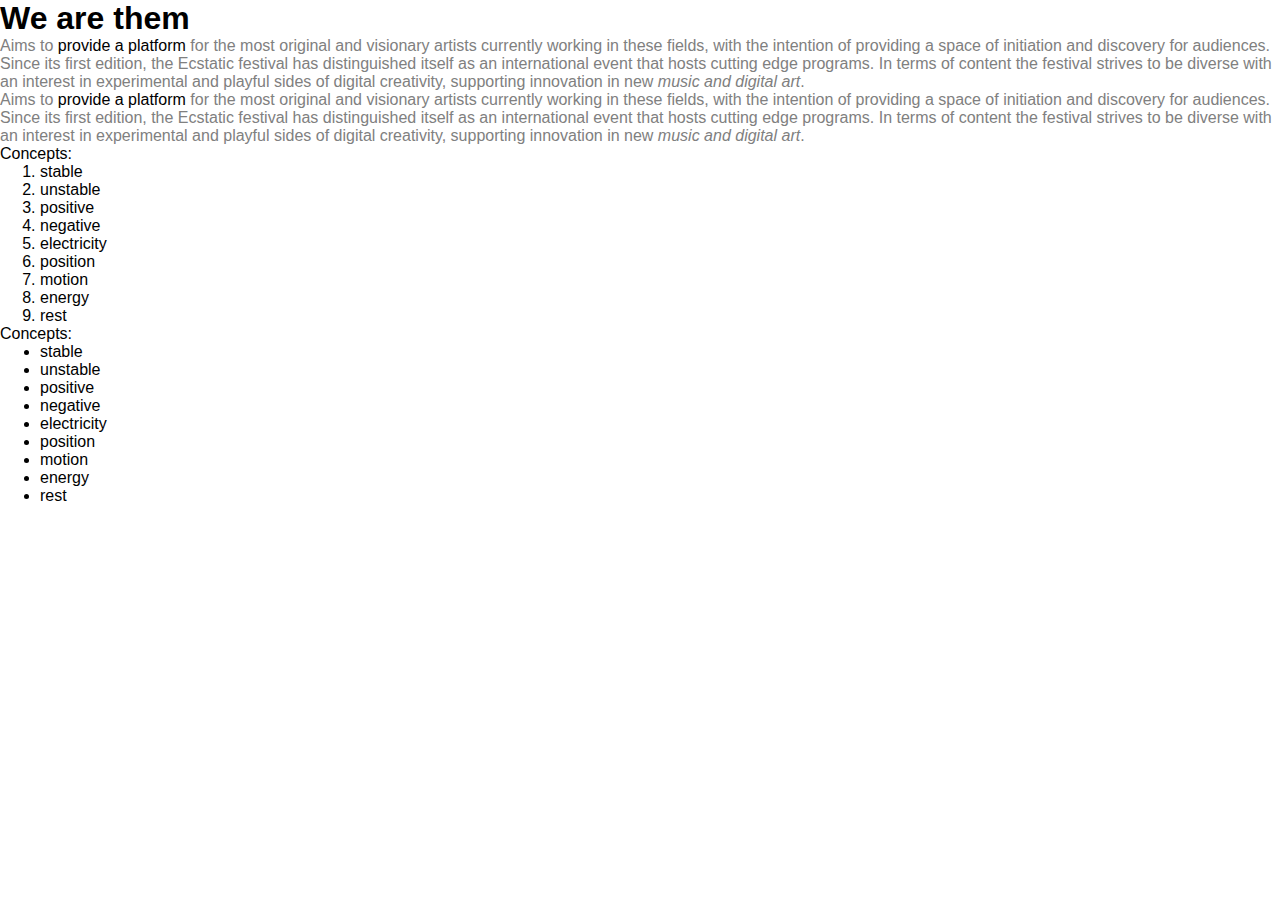
<file: ejemplo01-html-y-css-basico/index.html>
<!DOCTYPE html>
<html>
	<head>
		<meta charset="UTF-8">
		<meta name="viewport" content="width=device-width, initial-scale=1.0, maximum-scale=1">
		<link rel="stylesheet" href="style.css" type="text/css">

		<title>We are them 2020 | Coming soon</title>

	</head>
	<body>
		<h1>We are them</h1>

		<p>Aims to <strong>provide a platform</strong> for the most original and visionary artists currently working in these fields, with the intention of providing a space of initiation and discovery for audiences. Since its first edition, the Ecstatic festival has distinguished itself as an international event that hosts cutting edge programs. In terms of content the festival strives to be diverse with an interest in experimental and playful sides of digital creativity, supporting innovation in new <em>music and digital art</em>.</p>

		<p>Aims to <strong>provide a platform</strong> for the most original and visionary artists currently working in these fields, with the intention of providing a space of initiation and discovery for audiences. Since its first edition, the Ecstatic festival has distinguished itself as an international event that hosts cutting edge programs. In terms of content the festival strives to be diverse with an interest in experimental and playful sides of digital creativity, supporting innovation in new <em>music and digital art</em>.</p>

		Concepts:
		<ol>
			<li>stable</li>
			<li>unstable</li>
			<li>positive</li>
			<li>negative</li>
			<li>electricity</li>
			<li>position</li>
			<li>motion</li>
			<li>energy</li>
			<li>rest</li>
		</ol>


		Concepts:
		<ul>
			<li>stable</li>
			<li>unstable</li>
			<li>positive</li>
			<li>negative</li>
			<li>electricity</li>
			<li>position</li>
			<li>motion</li>
			<li>energy</li>
			<li>rest</li>
		</ul>
	</body>
</html>
</file>
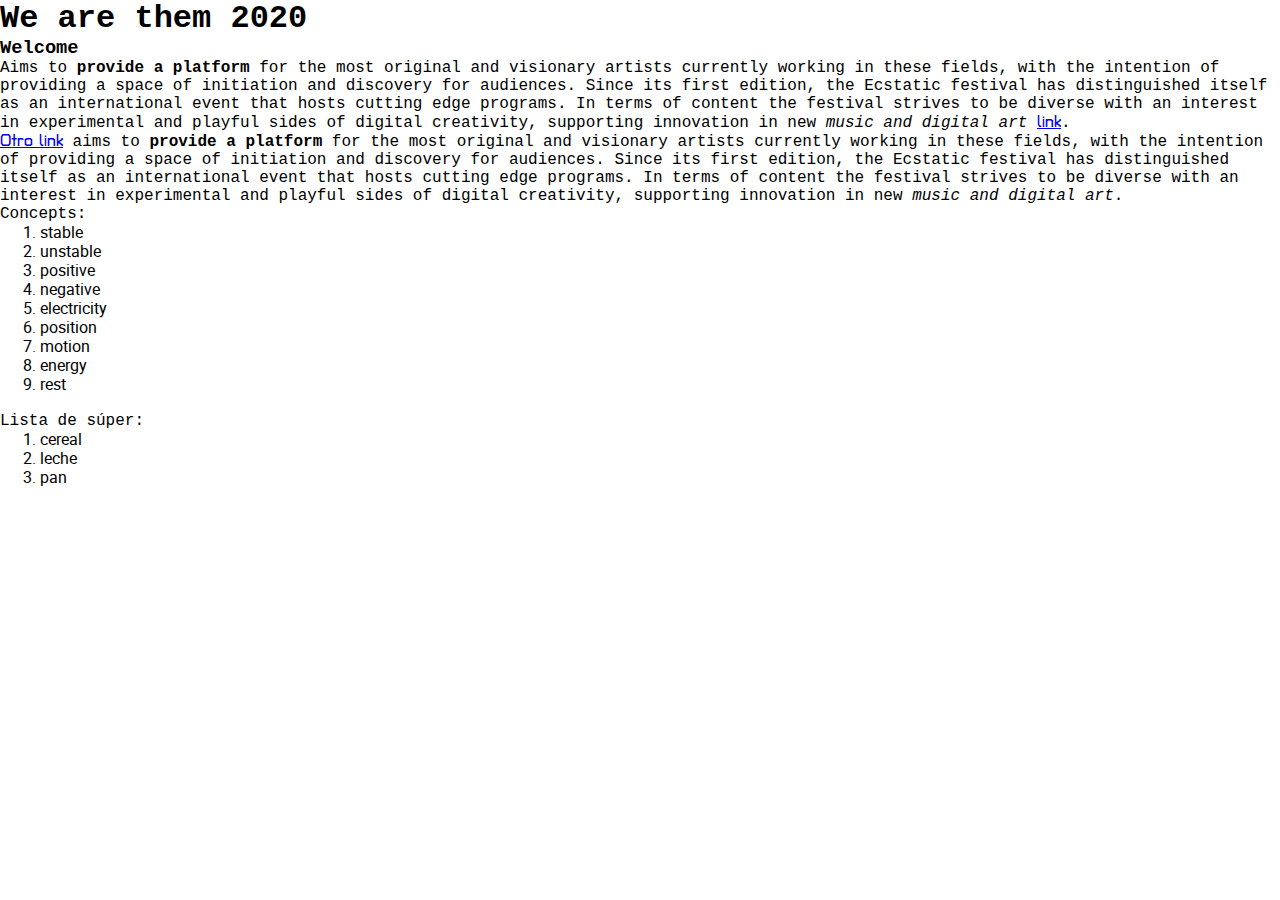
<file: ejemplo02-fonts/index.html>
<!DOCTYPE html>
<html>
	<head>
		<meta charset="UTF-8">
		<meta name="viewport" content="width=device-width, initial-scale=1.0, maximum-scale=1">

		<title>We are them 2020 | Coming soon</title>

		<link href="https://fonts.googleapis.com/css?family=Roboto:400,700|Turret+Road:400,700&display=swap" rel="stylesheet">
		<link rel="stylesheet" href="style.css" type="text/css">


	</head>

	<body>
		<h1>We are them 2020</h1>
		<h3>Welcome</h3>
		<p>Aims to <strong>provide a platform</strong> for the most original and visionary artists currently working in these fields, with the intention of providing a space of initiation and discovery for audiences. Since its first edition, the Ecstatic festival has distinguished itself as an international event that hosts cutting edge programs. In terms of content the festival strives to be diverse with an interest in experimental and playful sides of digital creativity, supporting innovation in new <em>music and digital art</em> <a href="#">link</a>.</p>

		<p><a href="http://google.com">Otro link</a> aims to <strong>provide a platform</strong> for the most original and visionary artists currently working in these fields, with the intention of providing a space of initiation and discovery for audiences. Since its first edition, the Ecstatic festival has distinguished itself as an international event that hosts cutting edge programs. In terms of content the festival strives to be diverse with an interest in experimental and playful sides of digital creativity, supporting innovation in new <em>music and digital art</em>.</p>

		Concepts:
		<ol>
			<li>stable</li>
			<li>unstable</li>
			<li>positive</li>
			<li>negative</li>
			<li>electricity</li>
			<li>position</li>
			<li>motion</li>
			<li>energy</li>
			<li>rest</li>
		</ol>
<br>
		Lista de súper:
		<ol>
			<li>cereal</li>
			<li>leche</li>
			<li>pan</li>
		</ol>
	</body>
</html>
</file>
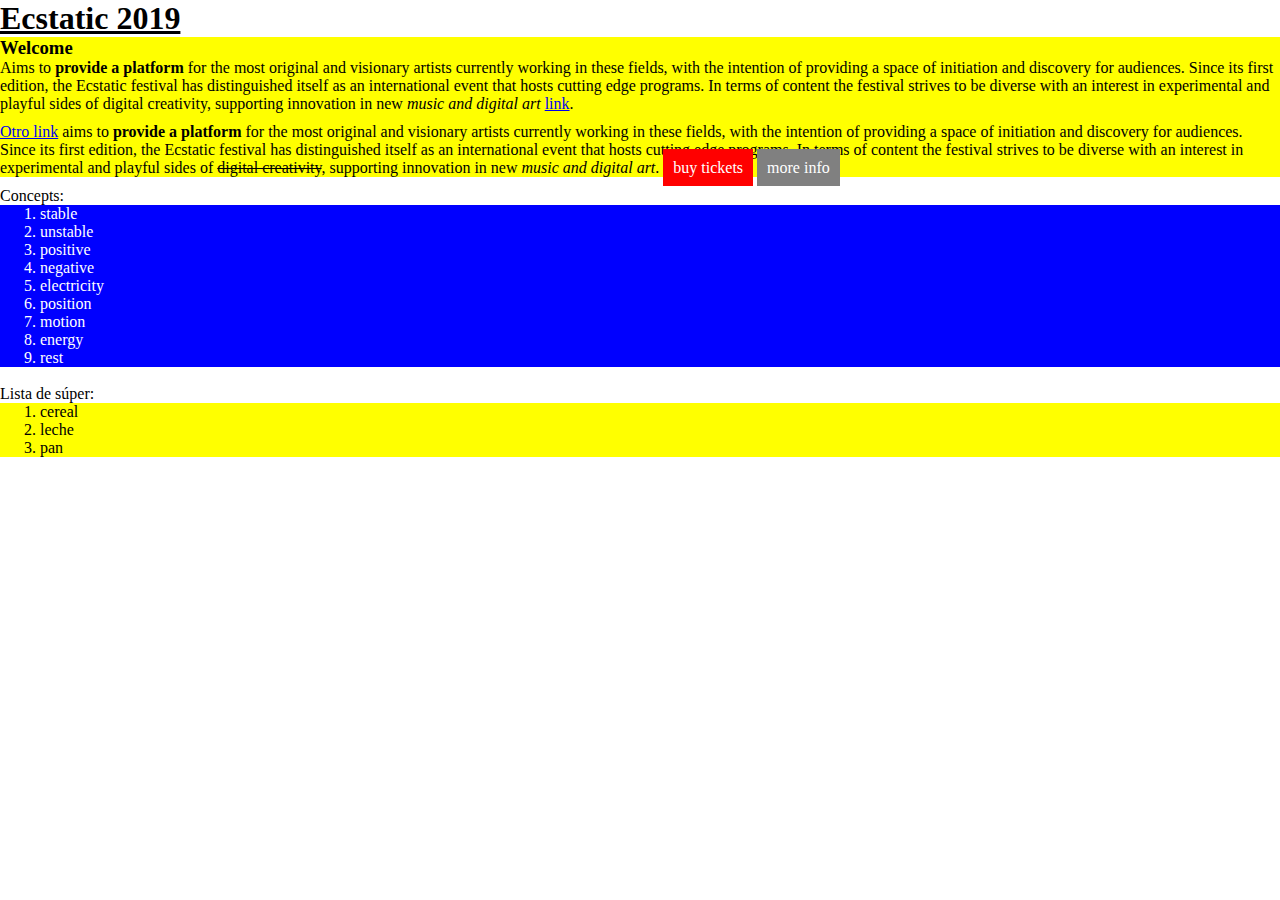
<file: ejemplo03-divs-y-clases/index.html>
<!DOCTYPE html>
<html>
	<head>
		<meta charset="UTF-8">
		<meta name="viewport" content="width=device-width, initial-scale=1.0, maximum-scale=1">

		<title>Ecstatic 2019 | Coming soon</title>

		<link rel="stylesheet" href="style.css" type="text/css">

	</head>

	<body>
		<h1 class="titulo">Ecstatic 2019</h1>

		<div class="seccion--destacada">
			<h3>Welcome</h3>
			<p>Aims to <strong>provide a platform</strong> for the most original and visionary artists currently working in these fields, with the intention of providing a space of initiation and discovery for audiences. Since its first edition, the Ecstatic festival has distinguished itself as an international event that hosts cutting edge programs. In terms of content the festival strives to be diverse with an interest in experimental and playful sides of digital creativity, supporting innovation in new <em>music and digital art</em> <a href="#">link</a>.</p>
			<p>
				<a href="http://google.com">Otro link</a> aims to <strong>provide a platform</strong> for the most original and visionary artists currently working in these fields, with the intention of providing a space of initiation and discovery for audiences. Since its first edition, the Ecstatic festival has distinguished itself as an international event that hosts cutting edge programs. In terms of content the festival strives to be diverse with an interest in experimental and playful sides of <span class="texto--destacado">digital creativity</span>, supporting innovation in new <em>music and digital art</em>.
				<a class="button button__importante" href="#">buy tickets</a>
				<a class="button button__infomativo" href="#">more info</a>
			</p>
		</div>

		Concepts:
		<ol class="conceptos">
			<li>stable</li>
			<li>unstable</li>
			<li>positive</li>
			<li>negative</li>
			<li>electricity</li>
			<li>position</li>
			<li>motion</li>
			<li>energy</li>
			<li>rest</li>
		</ol>
<br>
		Lista de súper:
		<ol class="super">
			<li>cereal</li>
			<li>leche</li>
			<li>pan</li>
		</ol>
	</body>
</html>
</file>
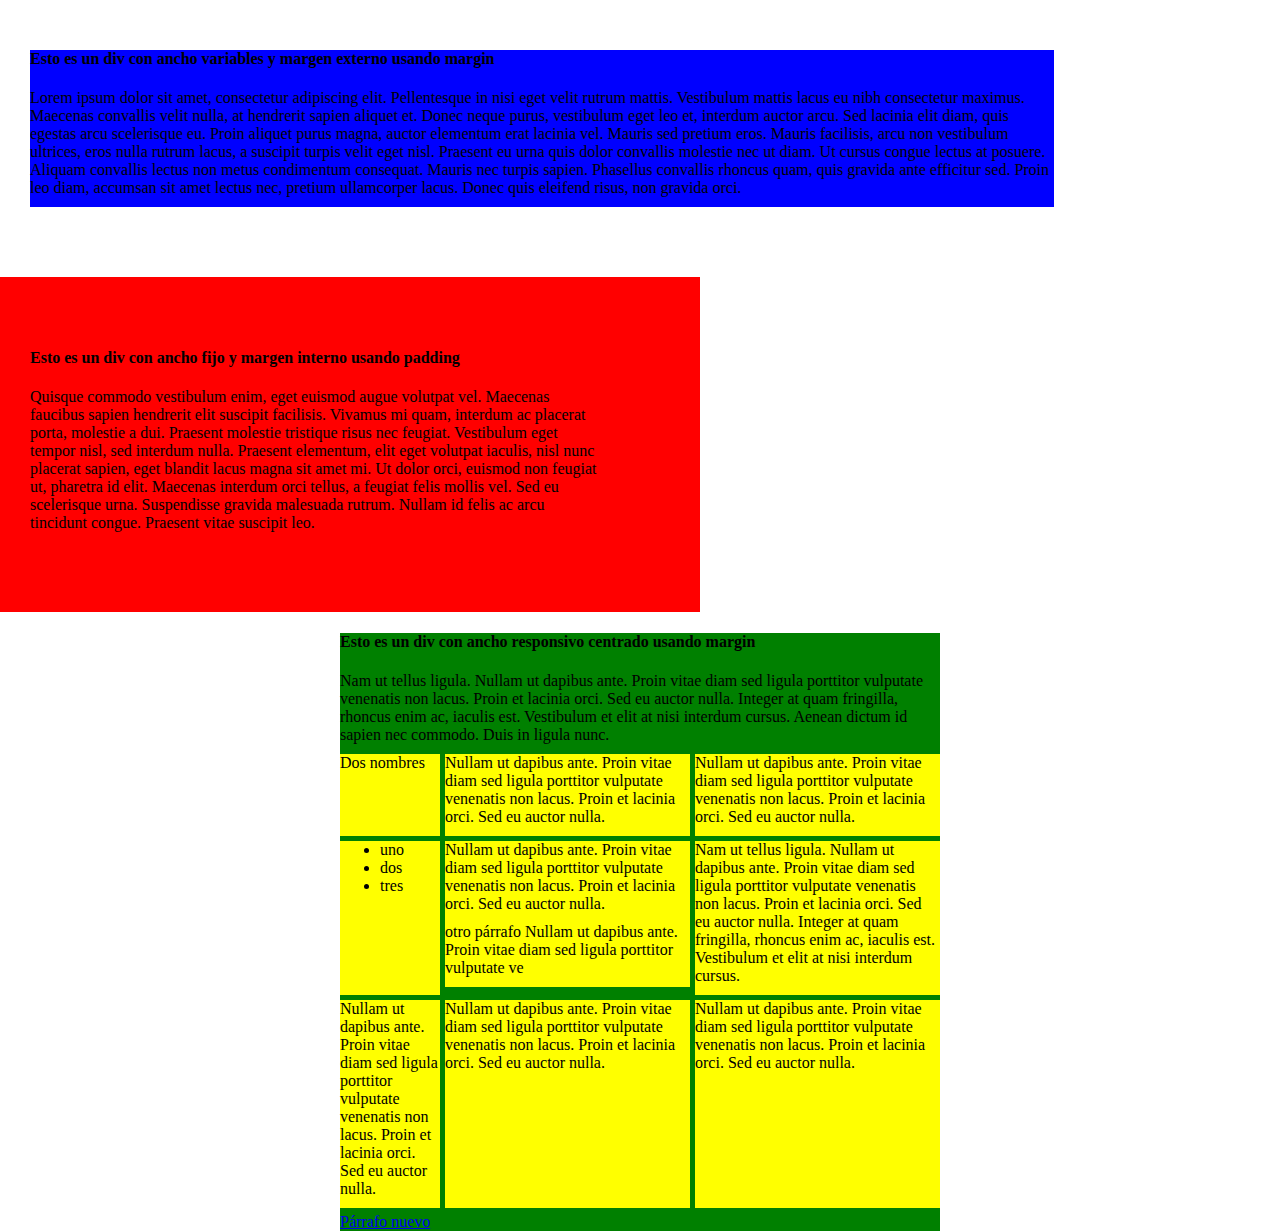
<file: ejemplo04-ancho-separacion-reticula/index.html>
<!DOCTYPE html>
<html>
	<head>
		<meta charset="UTF-8">

		<link rel="stylesheet" href="style.css" type="text/css">

		<meta name="viewport" content="width=device-width, initial-scale=1.0, maximum-scale=1">
		<title>We are them 2020 | Coming soon</title>

	</head>
	<body>

		<div class="ancho-variable">
			<h4>Esto es un div con ancho variables y margen externo usando margin</h4>
			<p>
				Lorem ipsum dolor sit amet, consectetur adipiscing elit. Pellentesque in nisi eget velit rutrum mattis. Vestibulum mattis lacus eu nibh consectetur maximus. Maecenas convallis velit nulla, at hendrerit sapien aliquet et. Donec neque purus, vestibulum eget leo et, interdum auctor arcu. Sed lacinia elit diam, quis egestas arcu scelerisque eu. Proin aliquet purus magna, auctor elementum erat lacinia vel. Mauris sed pretium eros. Mauris facilisis, arcu non vestibulum ultrices, eros nulla rutrum lacus, a suscipit turpis velit eget nisl. Praesent eu urna quis dolor convallis molestie nec ut diam. Ut cursus congue lectus at posuere. Aliquam convallis lectus non metus condimentum consequat. Mauris nec turpis sapien. Phasellus convallis rhoncus quam, quis gravida ante efficitur sed. Proin leo diam, accumsan sit amet lectus nec, pretium ullamcorper lacus. Donec quis eleifend risus, non gravida orci.
			</p>
		</div>

		<div class="ancho-fijo">
			<h4>Esto es un div con ancho fijo y margen interno usando padding</h4>
			<p>
				Quisque commodo vestibulum enim, eget euismod augue volutpat vel. Maecenas faucibus sapien hendrerit elit suscipit facilisis. Vivamus mi quam, interdum ac placerat porta, molestie a dui. Praesent molestie tristique risus nec feugiat. Vestibulum eget tempor nisl, sed interdum nulla. Praesent elementum, elit eget volutpat iaculis, nisl nunc placerat sapien, eget blandit lacus magna sit amet mi. Ut dolor orci, euismod non feugiat ut, pharetra id elit. Maecenas interdum orci tellus, a feugiat felis mollis vel. Sed eu scelerisque urna. Suspendisse gravida malesuada rutrum. Nullam id felis ac arcu tincidunt congue. Praesent vitae suscipit leo.
			</p>
		</div>

		<div class="ancho-responsivo">
			<h4>Esto es un div con ancho responsivo centrado usando margin</h4>
			<p>
				Nam ut tellus ligula. Nullam ut dapibus ante. Proin vitae diam sed ligula porttitor vulputate venenatis non lacus. Proin et lacinia orci. Sed eu auctor nulla. Integer at quam fringilla, rhoncus enim ac, iaculis est. Vestibulum et elit at nisi interdum cursus. Aenean dictum id sapien nec commodo. Duis in ligula nunc.
			</p>
			<div class="grid">
				<p>
					Dos nombres
				</p>
				<p>
					Nullam ut dapibus ante. Proin vitae diam sed ligula porttitor vulputate venenatis non lacus. Proin et lacinia orci. Sed eu auctor nulla.
				</p>
					<p>Nullam ut dapibus ante. Proin vitae diam sed ligula porttitor vulputate venenatis non lacus. Proin et lacinia orci. Sed eu auctor nulla.
					</p>
					<ul>
						<li>uno</li>
						<li>dos</li>
						<li>tres</li>
					</ul>
				<div>
					<p>
						Nullam ut dapibus ante. Proin vitae diam sed ligula porttitor vulputate venenatis non lacus. Proin et lacinia orci. Sed eu auctor nulla.
					</p>
					<p>
						otro párrafo Nullam ut dapibus ante. Proin vitae diam sed ligula porttitor vulputate ve
					</p>
				</div>
				<p>
					Nam ut tellus ligula. Nullam ut dapibus ante. Proin vitae diam sed ligula porttitor vulputate venenatis non lacus. Proin et lacinia orci. Sed eu auctor nulla. Integer at quam fringilla, rhoncus enim ac, iaculis est. Vestibulum et elit at nisi interdum cursus.
				</p>
				<p>
					Nullam ut dapibus ante. Proin vitae diam sed ligula porttitor vulputate venenatis non lacus. Proin et lacinia orci. Sed eu auctor nulla.
				</p>
				<p>
					Nullam ut dapibus ante. Proin vitae diam sed ligula porttitor vulputate venenatis non lacus. Proin et lacinia orci. Sed eu auctor nulla.
				</p>
				<p>
					Nullam ut dapibus ante. Proin vitae diam sed ligula porttitor vulputate venenatis non lacus. Proin et lacinia orci. Sed eu auctor nulla.
				</p>
				<a href="#">
					Párrafo nuevo
				</a>

			</div>
		</div>

	</body>
</html>
</file>
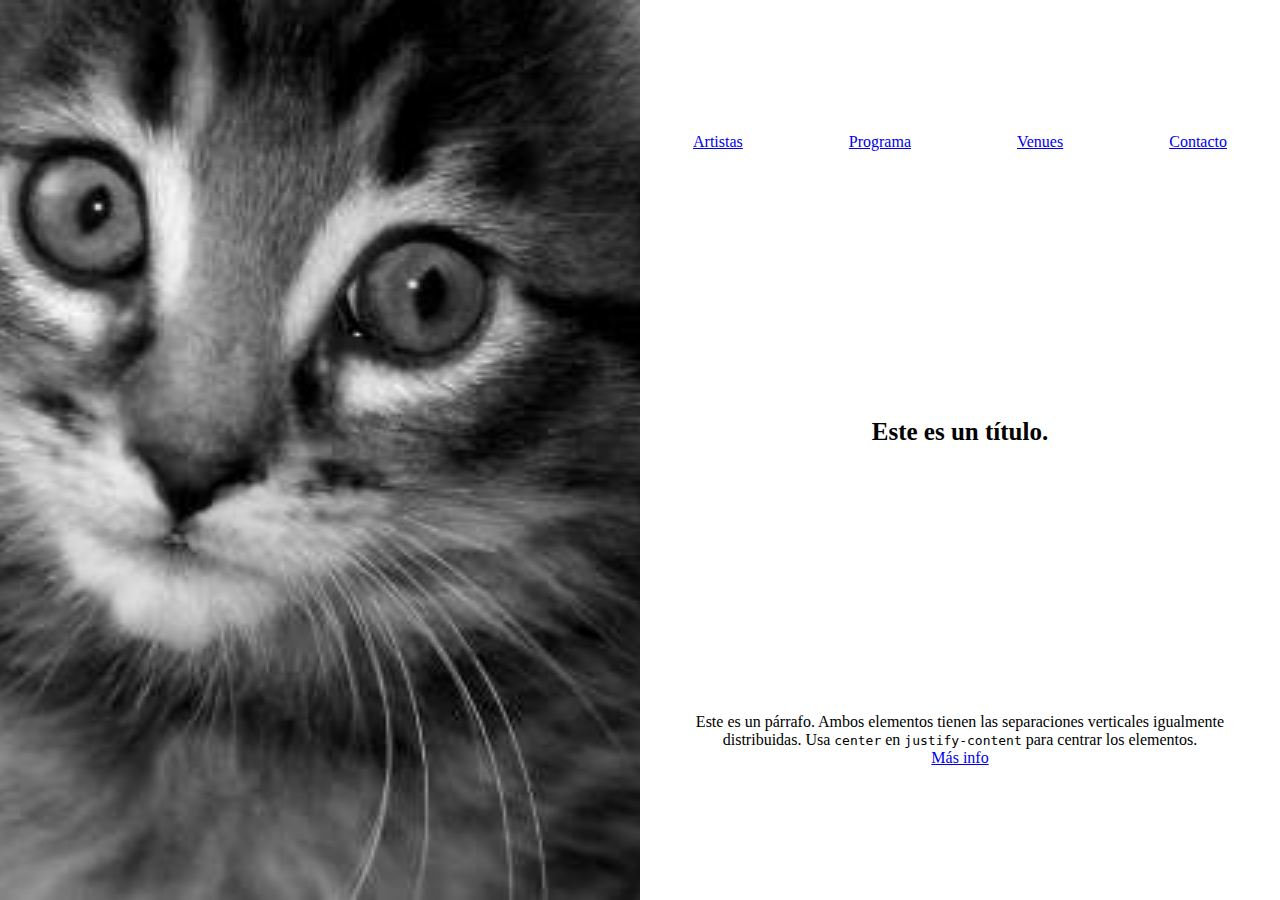
<file: ejemplo05-flexbox/index.html>
<!DOCTYPE html>
<html>
	<head>
		<meta charset="UTF-8">

		<link rel="stylesheet" href="style.css" type="text/css">

		<meta name="viewport" content="width=device-width, initial-scale=1.0, maximum-scale=1">
		<title>We are them 2020 | Coming soon</title>

	</head>
	<body>
		<div class="grid">
			<img class="grid-img" src="images/300.jpeg">

			<div class="text-wrapper">
				<div class="menu">
					<a class="menu--link" href="#">Artistas</a>
					<a class="menu--link" href="#">Programa</a>
					<a class="menu--link" href="#">Venues</a>
					<a class="menu--link" href="#">Contacto</a>
			</div>

				<h1 class="title">
					Este es un título.
				</h1>
				<p class="text">
					Este es un párrafo. Ambos elementos tienen las separaciones verticales igualmente distribuidas. Usa <code>center</code> en <code>justify-content</code> para centrar los elementos.<br>
					<a href="https://css-tricks.com/snippets/css/a-guide-to-flexbox/" target="_blank">Más info</a>
				</p>

		</div>

	</body>
</html>
</file>
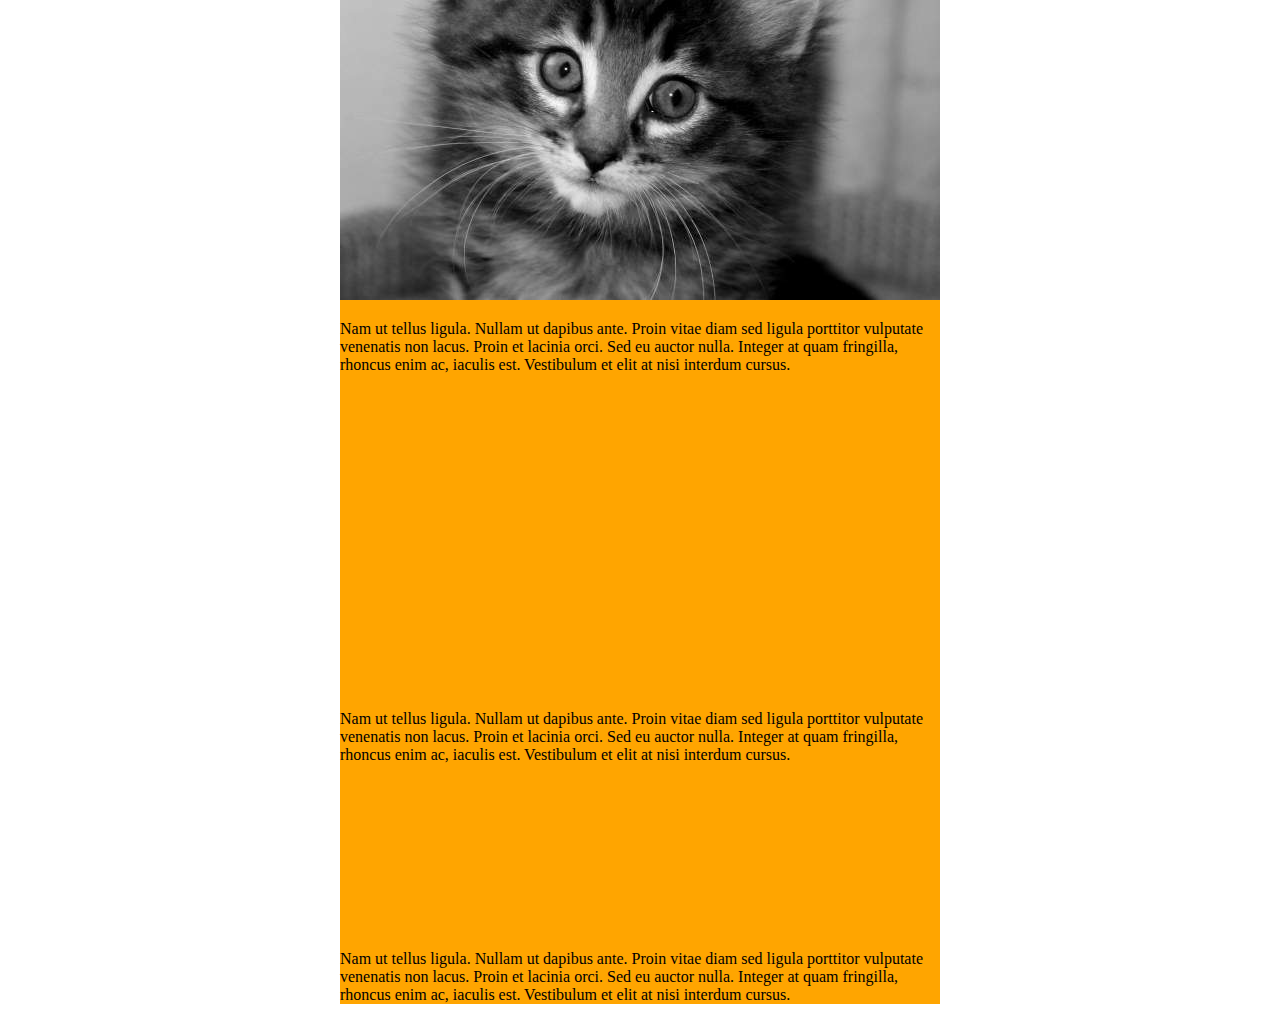
<file: ejemplo07-video/index.html>
<!DOCTYPE html>
<html>
	<head>
		<meta charset="UTF-8">

		<link rel="stylesheet" href="style.css">

		<meta name="viewport" content="width=device-width, initial-scale=1.0, maximum-scale=1">
		<title>We are them 2020 | Coming soon</title>

	</head>
	<body>
		<div class="ancho-responsivo">

			<img class="tag-img" src="images/300.jpeg">
			<p>Nam ut tellus ligula. Nullam ut dapibus ante. Proin vitae diam sed ligula porttitor vulputate venenatis non lacus. Proin et lacinia orci. Sed eu auctor nulla. Integer at quam fringilla, rhoncus enim ac, iaculis est. Vestibulum et elit at nisi interdum cursus.</p>

			<iframe class="video-incrustado" src="https://www.youtube.com/embed/QzqaFuA-Xz8?controls=0" frameborder="0" allow="accelerometer; autoplay; encrypted-media; gyroscope; picture-in-picture" allowfullscreen></iframe>
			<p>Nam ut tellus ligula. Nullam ut dapibus ante. Proin vitae diam sed ligula porttitor vulputate venenatis non lacus. Proin et lacinia orci. Sed eu auctor nulla. Integer at quam fringilla, rhoncus enim ac, iaculis est. Vestibulum et elit at nisi interdum cursus.</p>

			<video class="tag-video" autoplay muted loop playsinline>
          <source src="http://houseofkirschner.com/wp-content/themes/houseofkirschner-theme/videos/intro.mp4">
      </video>
			<p>Nam ut tellus ligula. Nullam ut dapibus ante. Proin vitae diam sed ligula porttitor vulputate venenatis non lacus. Proin et lacinia orci. Sed eu auctor nulla. Integer at quam fringilla, rhoncus enim ac, iaculis est. Vestibulum et elit at nisi interdum cursus.</p>

			</div>
	</body>
</html>
</file>
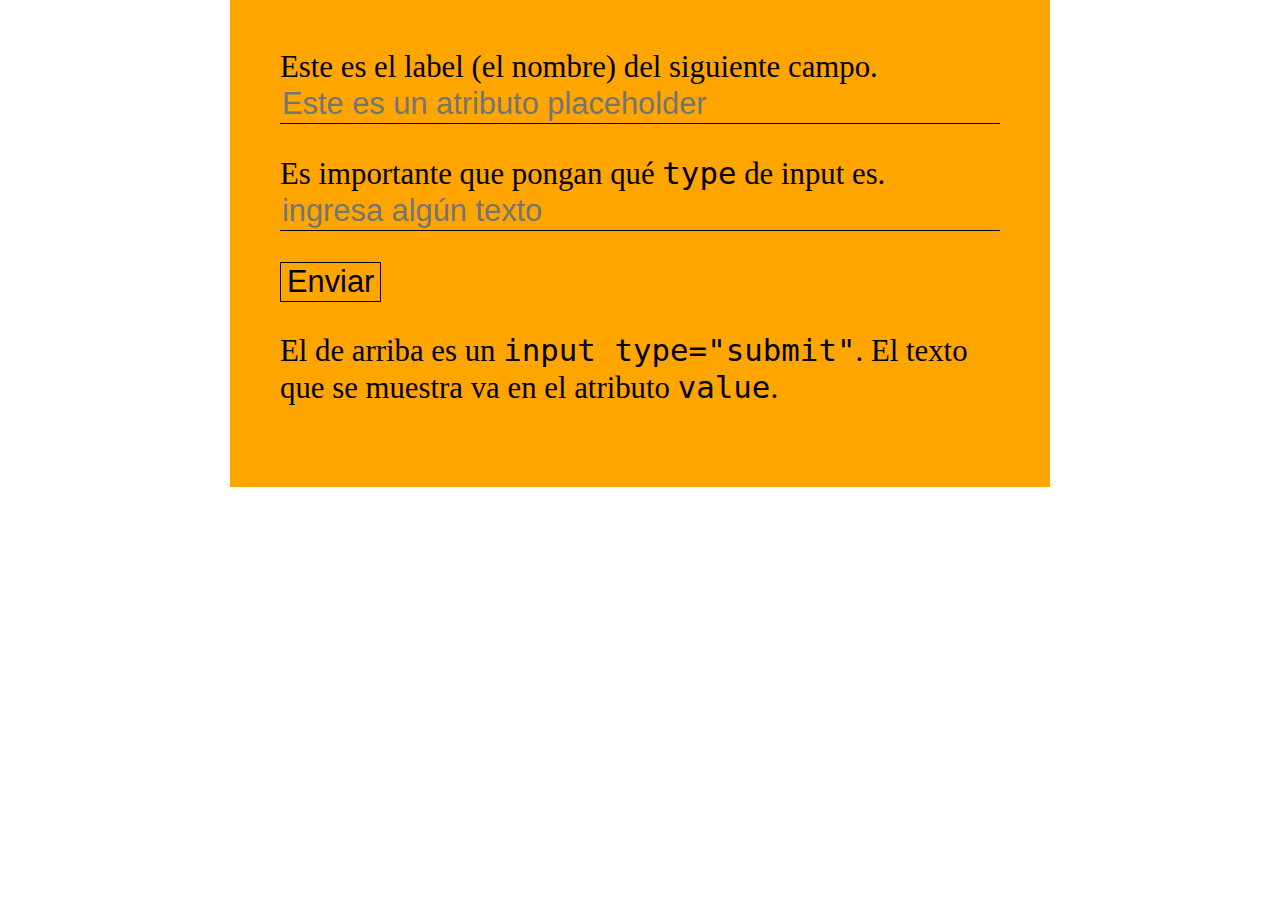
<file: ejemplo11-forms/index.html>
<!DOCTYPE html>
<html>
	<head>
		<meta charset="UTF-8">

		<link rel="stylesheet" href="style.css">
		<meta name="viewport" content="width=device-width, initial-scale=1.0, maximum-scale=1">
		<title>Breakpoints usando Media Queries</title>

	</head>
	<body>

		<form class="formulario">
			<label class="formulario--label">Este es el label (el nombre) del siguiente campo.</label>
			<input placeholder="Este es un atributo placeholder" class="formulario--input" type="text">
			<label class="formulario--label">Es importante que pongan qué <code>type</code> de input es.</label>
			<input placeholder="ingresa algún texto" class="formulario--input" type="text">
			<input class="formulario--boton" type="submit" value="Enviar">
			<p>El de arriba es un <code>input type="submit"</code>. El texto que se muestra va en el atributo <code>value</code>.</p>
		</form>

	</body>
</html>
</file>
<file: ejemplo01-html-y-css-basico/style.css>
*{
  -webkit-box-sizing: border-box;
  -moz-box-sizing: border-box;
  box-sizing: border-box;
}

html, body, h1, h2, h3, h4, h5, h6, p, ol, ul{
  margin: 0;
}

body{
  font-family: arial;
}

p{
  color: grey;
}

strong{
  font-weight: normal;
  color: black;
}
</file>
<file: ejemplo02-fonts/style.css>
*{
  -webkit-box-sizing: border-box;
  -moz-box-sizing: border-box;
  box-sizing: border-box;
}

html, body, h1, h2, h3, h4, h5, h6, p, ol, ul{
  margin: 0;
}

@font-face {
    font-family: 'roboto-archivos';
    src: url('fonts/roboto-bold-webfont-webfont-webfont.eot');
    src: url('fonts/roboto-bold-webfont-webfont-webfont.eot?#iefix') format('embedded-opentype'),
         url('fonts/roboto-bold-webfont-webfont-webfont.woff2') format('woff2'),
         url('fonts/roboto-bold-webfont-webfont-webfont.woff') format('woff'),
         url('fonts/roboto-bold-webfont-webfont-webfont.ttf') format('truetype'),
         url('fonts/roboto-bold-webfont-webfont-webfont.svg#robotobold') format('svg');
    font-weight: bold;
    font-style: normal;
}

@font-face {
    font-family: 'roboto-archivos';
    src: url('fonts/roboto-italic-webfont-webfont-webfont.eot');
    src: url('fonts/roboto-italic-webfont-webfont-webfont.eot?#iefix') format('embedded-opentype'),
         url('fonts/roboto-italic-webfont-webfont-webfont.woff2') format('woff2'),
         url('fonts/roboto-italic-webfont-webfont-webfont.woff') format('woff'),
         url('fonts/roboto-italic-webfont-webfont-webfont.ttf') format('truetype'),
         url('fonts/roboto-italic-webfont-webfont-webfont.svg#robotoitalic') format('svg');
    font-weight: normal;
    font-style: italic;
}

@font-face {
    font-family: 'roboto-archivos';
    src: url('fonts/roboto-regular-webfont-webfont-webfont.eot');
    src: url('fonts/roboto-regular-webfont-webfont-webfont.eot?#iefix') format('embedded-opentype'),
         url('fonts/roboto-regular-webfont-webfont-webfont.woff2') format('woff2'),
         url('fonts/roboto-regular-webfont-webfont-webfont.woff') format('woff'),
         url('fonts/roboto-regular-webfont-webfont-webfont.ttf') format('truetype'),
         url('fonts/roboto-regular-webfont-webfont-webfont.svg#roboto-regularregular') format('svg');
    font-weight: normal;
    font-style: normal;
}

body{
  font-family: "Courier New", Courier, monospace;
}

a {
  font-family: 'Turret Road', cursive;
  font-weight: 700;
}

ol{
  font-family: 'roboto-archivos', serif;
}
</file>
<file: ejemplo03-divs-y-clases/style.css>
*{
  -webkit-box-sizing: border-box;
  -moz-box-sizing: border-box;
  box-sizing: border-box;
}

html, body, h1, h2, h3, h4, h5, h6, p, ol, ul{
  margin: 0;
}

ol{
  background-color: red;
}

p{
  margin-bottom: 10px;
}

.seccion--destacada{
  background-color: yellow;
}

.texto--destacado{
  text-decoration: line-through;
}

.conceptos{
  background-color: blue;
  color: white;
}

.super{
  background-color: yellow;
}

.button{
  padding: 10px;
  color: white;
  text-decoration: none;
}

.button:hover{
  padding: 10px;
}

.button__importante{
  background-color: red;
}

.button__infomativo{
  background-color: grey;
}

.titulo{
  text-decoration: underline;
}
</file>
<file: ejemplo04-ancho-separacion-reticula/style.css>
*{
  -webkit-box-sizing: border-box;
  -moz-box-sizing: border-box;
  box-sizing: border-box;
}

html, body, p, ul, ol{
  margin: 0;
}

.ancho-variable{
  width: 80%;
  margin: 50px 100px 70px 30px;
  background-color: blue;
}

.ancho-fijo{
  width: 700px;
  padding: 50px 100px 70px 30px;
  background-color: red;
}

.ancho-responsivo{
  max-width: 600px;
  margin: 0 auto;
  background-color: green;
}

.grid{
  display: grid;
  grid-template-columns: 100px 1fr 1fr;
  grid-gap: 5px;
}

.grid p, .grid ul{
  background-color: yellow;
}
p{
  padding-bottom: 10px;
}
</file>
<file: ejemplo05-flexbox/style.css>
*{
  -webkit-box-sizing: border-box;
  -moz-box-sizing: border-box;
  box-sizing: border-box;
}

html, body, h1, h2, h3, h4, h5, h6, p, ol, ul{
  margin: 0;
}

.grid{
  display: grid;
  grid-template-columns: 1fr 1fr;
}

.grid-img{
  width: 100%;
  min-height: 100vh;
  object-fit: cover;
}

.text-wrapper{
  text-align: center;
  display: flex;
  /*flex-direction: row; default */
  flex-direction: column;
  justify-content: space-around;

}

.title{
  font-size: 25px;
}

.text{
  padding: 0 20px;
}

.menu{
  display: flex;
  flex-wrap: wrap;
  justify-content: space-around;
}

.menu--link{
  display: block;
}
</file>
<file: ejemplo07-video/style.css>
*{
  -webkit-box-sizing: border-box;
  -moz-box-sizing: border-box;
  box-sizing: border-box;
}

html, body{
  margin: 0;
}

.ancho-responsivo{
  max-width: 600px;
  margin: 0 auto;
  background-color: orange;
  display: block;
}

.video-incrustado{
  width: 100%;
  height: 300px;
}

.tag-img{
  width: 100%;
}

.tag-video{
  width: 100%;
}
</file>
<file: ejemplo11-forms/style.css>
*{
  -webkit-box-sizing: border-box;
  -moz-box-sizing: border-box;
  box-sizing: border-box;
}

html, body{
  margin: 0;
  font-size: 18px;
}

.formulario{
  max-width: 820px;
  margin: 0 auto;
  background-color: orange;
  display: block;
  padding: 50px;
  font-size: calc(18px + 1vw);
}

.formulario--label{
  display: block;
}
.formulario--input{
  width: 100%;
  border: 0;
  border-bottom: solid thin black;
  background: transparent;
  margin-bottom: calc(18px + 1vw);
}

.formulario--input, .formulario--input::placeholder{
  font-size: calc(18px + 1vw);
}

.formulario--boton{
  border: thin solid black;
  background: transparent;
  font-size: inherit;
}
</file>
